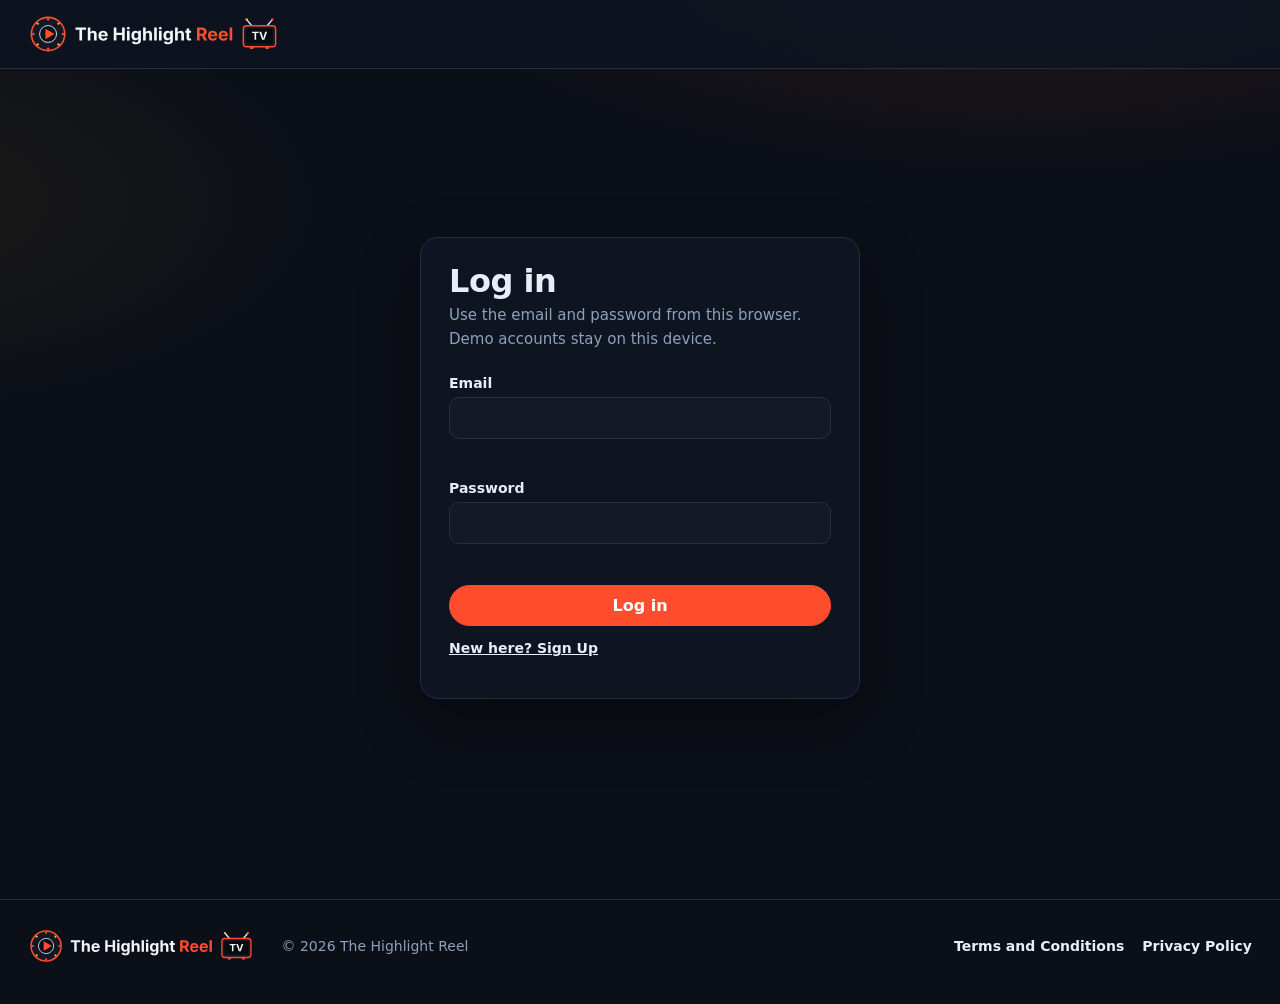
<file: app.html>
<!doctype html>
<html lang="en">
<head>
  <meta charset="utf-8">
  <meta name="viewport" content="width=device-width, initial-scale=1">
  <title>Highlights — The Highlight Reel</title>
  <link rel="icon" type="image/svg+xml" href="assets/favicon.svg">
  <link rel="stylesheet" href="css/styles.css">
  <script src="js/auth.js"></script>
  <script>
    var user = THRAuth.currentUser();
    if (!user) location.replace("login.html");
    else if (!THRAuth.hasFavorites(user)) location.replace("onboarding.html");
  </script>
</head>
<body>
  <a class="skip" href="#main">Skip to highlights</a>
  <header class="site-header app-header">
    <a class="brand" href="app.html"><img src="assets/logo.svg" alt="The Highlight Reel .TV" width="250" height="40"></a>
    <form class="search" id="searchForm" role="search">
      <label class="sr-only" for="q">Search highlights by team, player, event, or date</label>
      <input id="q" type="search" placeholder="Search teams, players, events, dates…" autocomplete="off" autocapitalize="off" spellcheck="false" aria-autocomplete="list" aria-controls="suggest" aria-expanded="false">
      <button class="clear" id="clearSearch" type="button" hidden>Clear</button>
      <div class="suggest" id="suggest" role="listbox" aria-label="Search suggestions" hidden></div>
    </form>
    <div class="team">
      <span class="team-kicker" id="teamKicker">My teams</span>
      <div class="team-control">
        <button type="button" id="teamToggle" aria-haspopup="listbox" aria-expanded="false" aria-controls="teamList">All highlights</button>
        <div class="team-list" id="teamList" role="listbox" aria-labelledby="teamKicker" hidden></div>
      </div>
    </div>
    <a class="avatar" id="avatarLink" href="settings.html">?</a>
  </header>
  <main class="app-main" id="main">
    <div class="sports" role="toolbar" aria-label="Sports">
      <button type="button" class="sport on" data-sport="all" aria-pressed="true">All</button>
      <button type="button" class="sport" data-sport="baseball" aria-pressed="false">Baseball</button>
      <button type="button" class="sport" data-sport="basketball" aria-pressed="false">Basketball</button>
      <button type="button" class="sport" data-sport="football" aria-pressed="false">Football</button>
      <button type="button" class="sport" data-sport="hockey" aria-pressed="false">Hockey</button>
      <button type="button" class="sport" data-sport="soccer" aria-pressed="false">Soccer</button>
      <button type="button" class="sport" data-sport="tennis" aria-pressed="false">Tennis</button>
      <button type="button" class="sport" data-sport="golf" aria-pressed="false">Golf</button>
      <button type="button" class="sport" data-sport="f1" aria-pressed="false">F1</button>
    </div>
    <div class="feed-head">
      <div>
        <h2 id="feedTitle">Highlights</h2>
        <p class="subline" id="feedMeta" aria-live="polite"></p>
      </div>
      <label class="tog"><input type="checkbox" id="hideLocked"> Hide videos blocked in my region</label>
    </div>
    <div class="feed" id="feed"></div>
    <div class="empty" id="empty" hidden>
      <strong>No highlights match</strong>
      <p></p>
      <button class="btn" id="resetEmpty" type="button">Reset search and filters</button>
    </div>
    <p class="region-note">Clips from La Liga, Serie A, Ligue 1, the Bundesliga, and the Premier League are checked in your region as the page loads. A blocked one opens to a short message instead of YouTube's error.</p>
  </main>
  <div class="modal" id="m" hidden>
    <div class="box" role="dialog" aria-modal="true" aria-labelledby="t">
      <div class="pwrap" id="modalWrap"></div>
      <div class="bar">
        <b id="t"></b>
        <small id="c" style="color:var(--mut)"></small>
        <button class="x" id="close" type="button">Close</button>
      </div>
    </div>
  </div>
  <script src="js/teams.js"></script>
  <script src="js/highlights.js"></script>
  <script src="js/search.js"></script>
  <script src="js/player.js"></script>
  <script src="js/app.js"></script>
  <script src="https://www.youtube.com/iframe_api"></script>
</body>
</html>
</file>
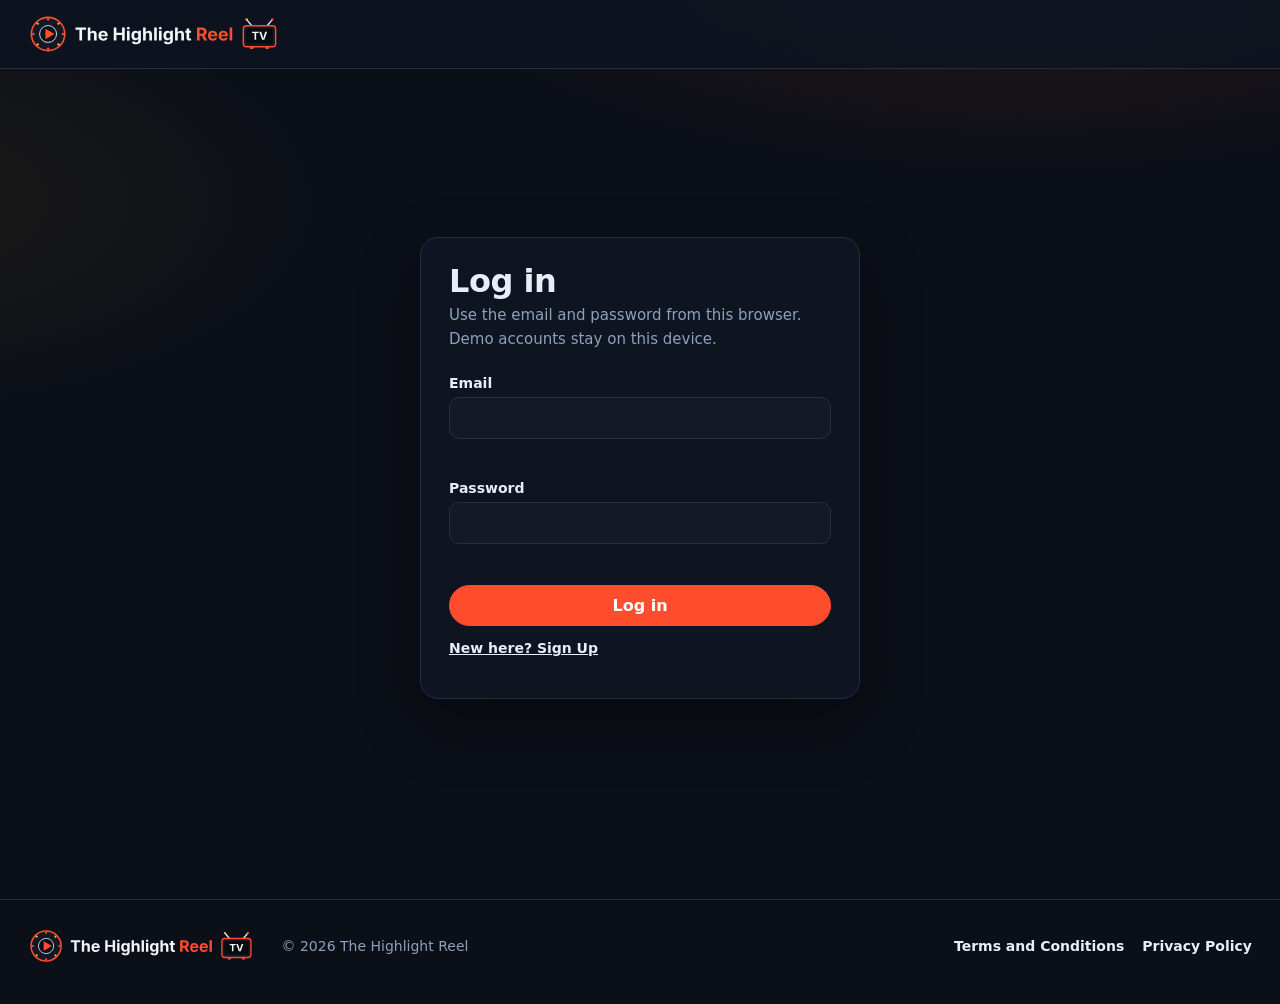
<file: login.html>
<!doctype html>
<html lang="en">
<head>
  <meta charset="utf-8">
  <meta name="viewport" content="width=device-width, initial-scale=1">
  <title>Log in — The Highlight Reel</title>
  <link rel="icon" type="image/svg+xml" href="assets/favicon.svg">
  <link rel="stylesheet" href="css/styles.css">
  <script src="js/auth.js"></script>
  <script>if (THRAuth.currentUser()) location.replace("app.html");</script>
</head>
<body>
  <a class="skip" href="#login">Skip to log in</a>
  <header class="site-header">
    <a class="brand" href="index.html"><img src="assets/logo.svg" alt="The Highlight Reel .TV" width="250" height="40"></a>
  </header>
  <main class="auth-wrap">
    <div class="auth-card">
      <h1 id="login">Log in</h1>
      <p class="lede">Use the email and password from this browser. Demo accounts stay on this device.</p>
      <form id="form" novalidate>
        <label>Email
          <input id="email" name="email" type="email" autocomplete="username" required aria-describedby="email-error">
        </label>
        <p class="error" id="email-error" role="alert"></p>
        <label>Password
          <input id="password" name="password" type="password" autocomplete="current-password" required aria-describedby="password-error">
        </label>
        <p class="error" id="password-error" role="alert"></p>
        <button class="btn btn-primary" type="submit">Log in</button>
      </form>
      <p class="switch-auth"><a href="signup.html">New here? Sign Up</a></p>
    </div>
  </main>
  <footer class="site-footer">
    <a class="brand" href="index.html"><img src="assets/logo.svg" alt="The Highlight Reel .TV" width="250" height="40"></a>
    <p>© 2026 The Highlight Reel</p>
    <nav aria-label="Legal">
      <a href="terms.html">Terms and Conditions</a>
      <a href="privacy.html">Privacy Policy</a>
    </nav>
  </footer>
  <script>
    var form = document.getElementById("form");
    form.addEventListener("submit", function (event) {
      event.preventDefault();
      ["email", "password"].forEach(function (id) {
        document.getElementById(id + "-error").textContent = "";
        document.getElementById(id).removeAttribute("aria-invalid");
      });
      var button = form.querySelector("button");
      button.disabled = true;
      THRAuth.logIn({
        email: document.getElementById("email").value,
        password: document.getElementById("password").value
      }).then(function (result) {
        button.disabled = false;
        if (!result.ok) {
          var slot = document.getElementById((result.field || "email") + "-error");
          if (slot) slot.textContent = result.error;
          var input = document.getElementById(result.field);
          if (input) {
            input.setAttribute("aria-invalid", "true");
            input.focus();
          }
          return;
        }
        location.href = THRAuth.hasFavorites(result.user) ? "app.html" : "onboarding.html";
      });
    });
  </script>
</body>
</html>
</file>
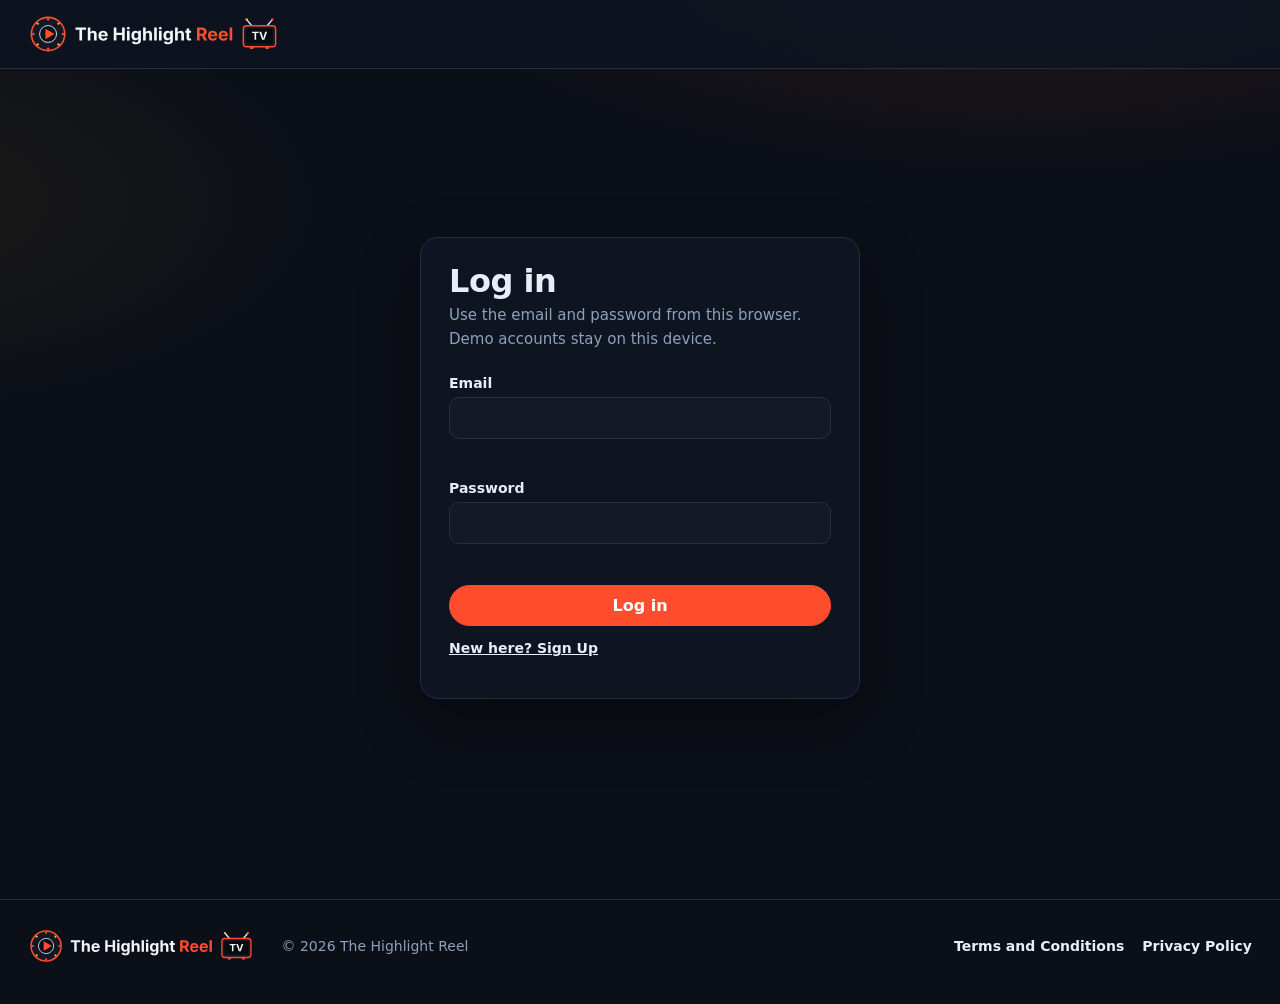
<file: onboarding.html>
<!doctype html>
<html lang="en">
<head>
  <meta charset="utf-8">
  <meta name="viewport" content="width=device-width, initial-scale=1">
  <title>Pick your teams — The Highlight Reel</title>
  <link rel="icon" type="image/svg+xml" href="assets/favicon.svg">
  <link rel="stylesheet" href="css/styles.css">
  <script src="js/auth.js"></script>
  <script>
    var user = THRAuth.currentUser();
    var edit = new URLSearchParams(location.search).get("edit") === "1";
    if (!user) location.replace("login.html");
    else if (!edit && THRAuth.hasFavorites(user)) location.replace("app.html");
  </script>
  <script src="js/teams.js"></script>
  <script src="js/picker.js"></script>
</head>
<body>
  <a class="skip" href="#picker">Skip to leagues</a>
  <header class="site-header">
    <a class="brand" href="app.html"><img src="assets/logo.svg" alt="The Highlight Reel .TV" width="250" height="40"></a>
    <nav class="nav-cta" aria-label="Account">
      <a class="btn btn-ghost" id="cancel" href="settings.html" hidden>Back to settings</a>
    </nav>
  </header>
  <main class="page" id="picker">
    <h1 id="heading">Pick your favorites</h1>
    <p class="lede">Follow a whole league, specific teams inside it, or both. You need at least one. You can edit this later in Settings.</p>
    <div id="pickerMount"></div>
    <div class="picker-bar">
      <p class="help" id="pickCount" role="status">Nothing selected yet.</p>
      <button class="btn btn-primary" id="save" type="button" disabled>Continue</button>
    </div>
    <p class="error" id="pickError" role="alert"></p>
  </main>
  <script>
    var edit = new URLSearchParams(location.search).get("edit") === "1";
    var user = THRAuth.currentUser();
    if (user && (edit || !THRAuth.hasFavorites(user))) {
      if (edit) {
        document.getElementById("heading").textContent = "Edit favorites";
        document.getElementById("save").textContent = "Save favorites";
        document.getElementById("cancel").hidden = false;
      }
      var picker = THRPicker.mount(document.getElementById("pickerMount"), user.favorites, updateCount);
      updateCount(picker.read());
      document.getElementById("save").addEventListener("click", function () {
        var fav = picker.read();
        if (!total(fav)) {
          document.getElementById("pickError").textContent = "Pick at least one league or team.";
          return;
        }
        var result = THRAuth.setFavorites(fav);
        if (!result.ok) {
          document.getElementById("pickError").textContent = result.error;
          return;
        }
        location.href = edit ? "settings.html" : "app.html";
      });
    }
    function total(fav) { return fav.leagues.length + fav.teams.length; }
    function updateCount(fav) {
      var n = total(fav);
      document.getElementById("pickCount").textContent = n === 0 ? "Nothing selected yet." : n + (n === 1 ? " pick selected." : " picks selected.");
      document.getElementById("save").disabled = n === 0;
      document.getElementById("pickError").textContent = "";
    }
  </script>
</body>
</html>
</file>
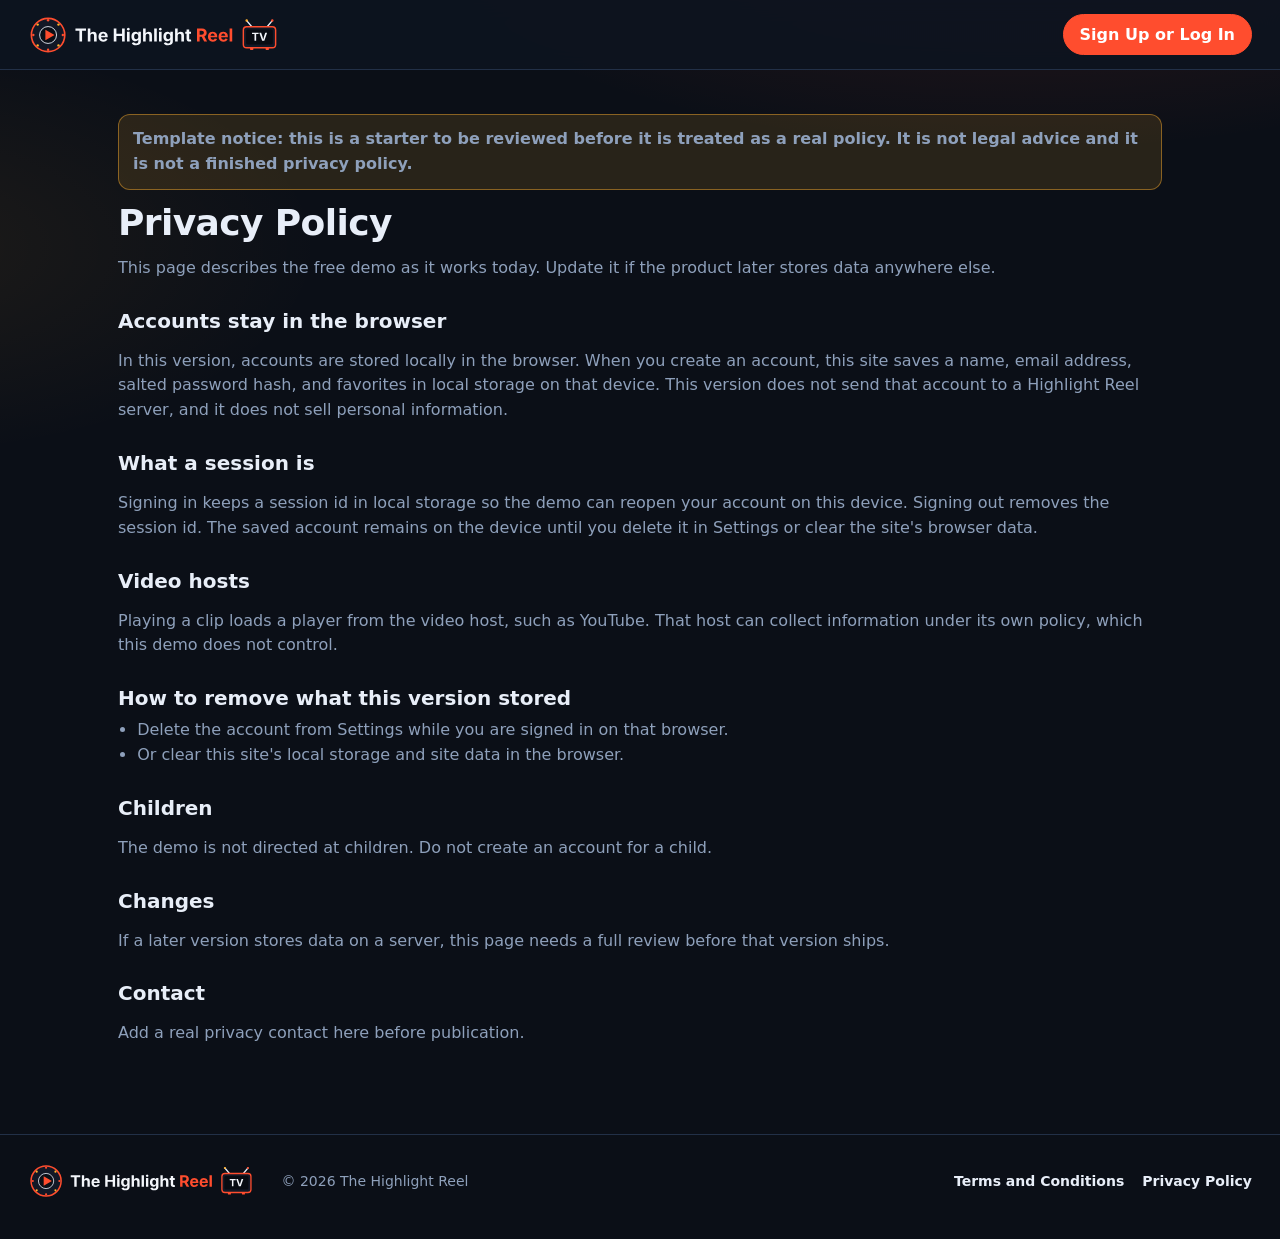
<file: privacy.html>
<!doctype html>
<html lang="en">
<head>
  <meta charset="utf-8">
  <meta name="viewport" content="width=device-width, initial-scale=1">
  <title>Privacy Policy — The Highlight Reel</title>
  <link rel="icon" type="image/svg+xml" href="assets/favicon.svg">
  <link rel="stylesheet" href="css/styles.css">
</head>
<body>
  <a class="skip" href="#main">Skip to content</a>
  <header class="site-header">
    <a class="brand" href="index.html"><img src="assets/logo.svg" alt="The Highlight Reel .TV" width="250" height="40"></a>
    <nav class="nav-cta" aria-label="Account">
      <a class="btn btn-primary" href="signup.html">Sign Up or Log In</a>
    </nav>
  </header>
  <main class="page legal" id="main">
    <p class="template-note">Template notice: this is a starter to be reviewed before it is treated as a real policy. It is not legal advice and it is not a finished privacy policy.</p>
    <h1>Privacy Policy</h1>
    <p>This page describes the free demo as it works today. Update it if the product later stores data anywhere else.</p>
    <h2>Accounts stay in the browser</h2>
    <p>In this version, accounts are stored locally in the browser. When you create an account, this site saves a name, email address, salted password hash, and favorites in local storage on that device. This version does not send that account to a Highlight Reel server, and it does not sell personal information.</p>
    <h2>What a session is</h2>
    <p>Signing in keeps a session id in local storage so the demo can reopen your account on this device. Signing out removes the session id. The saved account remains on the device until you delete it in Settings or clear the site's browser data.</p>
    <h2>Video hosts</h2>
    <p>Playing a clip loads a player from the video host, such as YouTube. That host can collect information under its own policy, which this demo does not control.</p>
    <h2>How to remove what this version stored</h2>
    <ul>
      <li>Delete the account from Settings while you are signed in on that browser.</li>
      <li>Or clear this site's local storage and site data in the browser.</li>
    </ul>
    <h2>Children</h2>
    <p>The demo is not directed at children. Do not create an account for a child.</p>
    <h2>Changes</h2>
    <p>If a later version stores data on a server, this page needs a full review before that version ships.</p>
    <h2>Contact</h2>
    <p>Add a real privacy contact here before publication.</p>
  </main>
  <footer class="site-footer">
    <a class="brand" href="index.html"><img src="assets/logo.svg" alt="The Highlight Reel .TV" width="250" height="40"></a>
    <p>© 2026 The Highlight Reel</p>
    <nav aria-label="Legal">
      <a href="terms.html">Terms and Conditions</a>
      <a href="privacy.html">Privacy Policy</a>
    </nav>
  </footer>
</body>
</html>
</file>
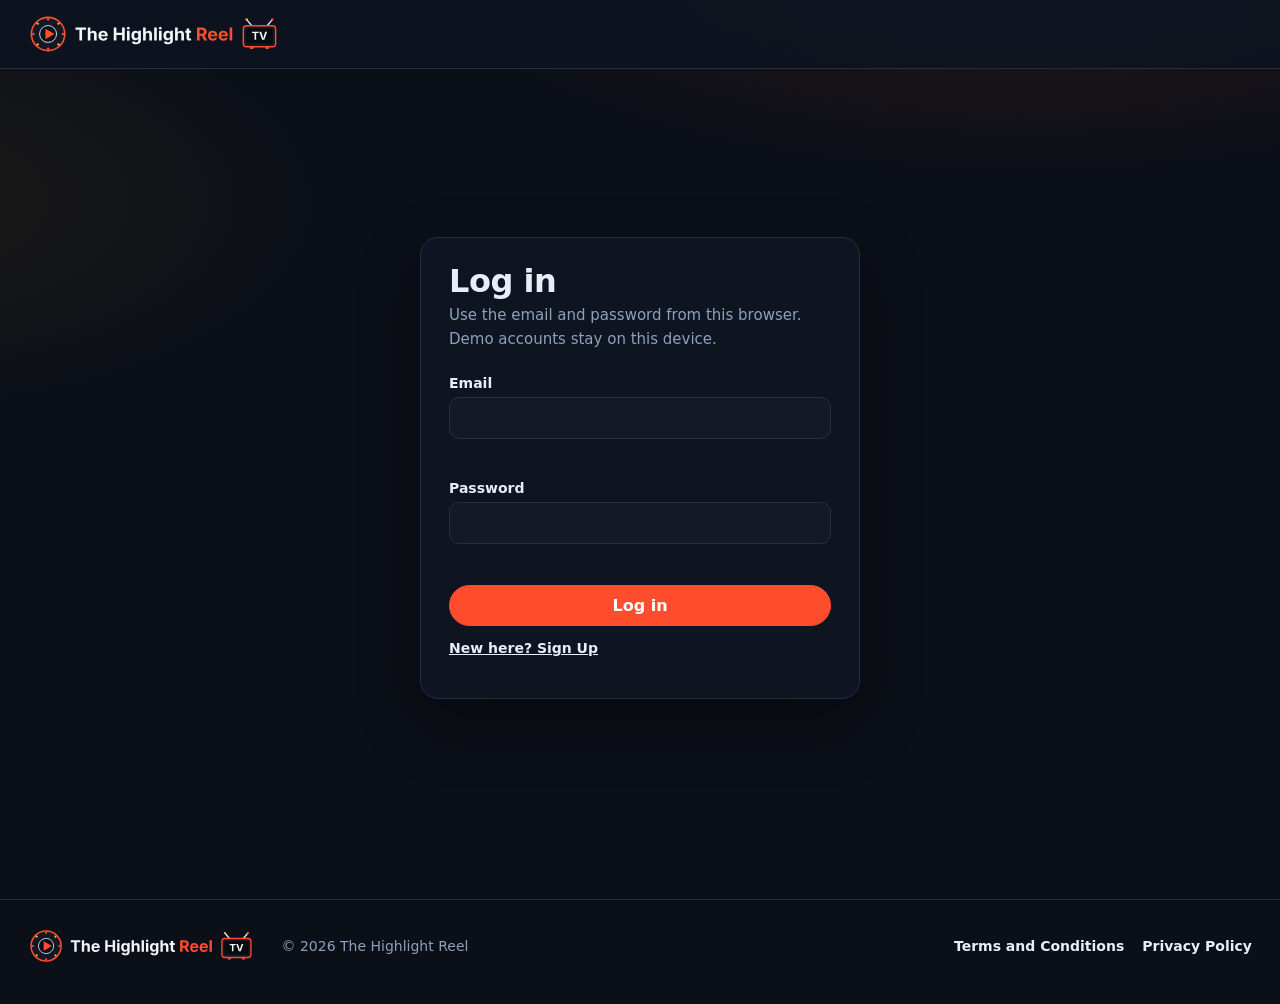
<file: settings.html>
<!doctype html>
<html lang="en">
<head>
  <meta charset="utf-8">
  <meta name="viewport" content="width=device-width, initial-scale=1">
  <title>Settings — The Highlight Reel</title>
  <link rel="icon" type="image/svg+xml" href="assets/favicon.svg">
  <link rel="stylesheet" href="css/styles.css">
  <script src="js/auth.js"></script>
  <script>if (!THRAuth.currentUser()) location.replace("login.html");</script>
  <script src="js/teams.js"></script>
</head>
<body>
  <a class="skip" href="#main">Skip to settings</a>
  <header class="site-header">
    <a class="brand" href="app.html"><img src="assets/logo.svg" alt="The Highlight Reel .TV" width="250" height="40"></a>
    <nav class="nav-cta" aria-label="Account">
      <a class="btn btn-ghost" href="app.html">Back to highlights</a>
      <a class="avatar" id="avatarLink" href="settings.html">?</a>
    </nav>
  </header>
  <main class="page" id="main">
    <h1>Settings</h1>
    <p class="lede">This account lives in this browser. Signing out returns you to the homepage.</p>
    <div class="settings">
      <form id="profile" novalidate>
        <h2>Profile</h2>
        <label>Name
          <input id="name" autocomplete="name" maxlength="40" required aria-describedby="name-error">
        </label>
        <p class="error" id="name-error" role="alert"></p>
        <label>Email
          <input id="email" type="email" autocomplete="email" required aria-describedby="email-error">
        </label>
        <p class="error" id="email-error" role="alert"></p>
        <label>New password
          <input id="password" type="password" autocomplete="new-password" aria-describedby="password-help password-error">
        </label>
        <p class="help" id="password-help">Leave blank to keep your current password. A new one needs 8 characters.</p>
        <p class="error" id="password-error" role="alert"></p>
        <button class="btn btn-primary" type="submit">Save changes</button>
        <p class="ok" id="saved" role="status"></p>
      </form>
      <div>
        <section>
          <h2>Favorites</h2>
          <ul class="fav-list" id="favList"></ul>
          <a class="btn" href="onboarding.html?edit=1">Edit favorites</a>
        </section>
        <section style="margin-top:18px">
          <h2>Region</h2>
          <label class="check"><input type="checkbox" id="hideLocked"> Hide videos blocked in my region</label>
          <p class="help">Hides La Liga, Serie A, Ligue 1, Bundesliga, and Premier League clips that do not play where you are.</p>
        </section>
        <section style="margin-top:18px">
          <h2>Session</h2>
          <button class="btn" id="signOut" type="button">Sign out</button>
        </section>
        <section style="margin-top:18px">
          <h2>Delete account</h2>
          <p class="help">Removes this demo account from this browser.</p>
          <button class="btn btn-danger" id="deleteBtn" type="button">Delete account</button>
        </section>
      </div>
    </div>
  </main>
  <dialog id="deleteDlg" aria-labelledby="deleteTitle">
    <h2 id="deleteTitle">Delete this account?</h2>
    <p>Your name, favorites, and password hash will be removed from this browser. This cannot be undone.</p>
    <div class="cta-row">
      <button class="btn" id="cancelDelete" type="button">Cancel</button>
      <button class="btn btn-danger" id="confirmDelete" type="button">Delete account</button>
    </div>
  </dialog>
  <script>
    var user = THRAuth.currentUser();
    if (!user) user = { name: "", email: "", favorites: { leagues: [], teams: [] }, hideBlocked: false };
    document.getElementById("avatarLink").textContent = (user.name || "?").trim().charAt(0).toUpperCase() || "?";
    document.getElementById("avatarLink").setAttribute("aria-label", "Settings for " + user.name);
    document.getElementById("name").value = user.name;
    document.getElementById("email").value = user.email;
    document.getElementById("hideLocked").checked = !!user.hideBlocked;

    function paintFavorites() {
      var fav = THRAuth.getFavorites();
      var list = document.getElementById("favList");
      list.innerHTML = "";
      if (!fav.leagues.length && !fav.teams.length) {
        var empty = document.createElement("li");
        empty.textContent = "No favorites yet";
        list.appendChild(empty);
        return;
      }
      fav.leagues.forEach(function (id) {
        var league = THRTeams.league(id);
        var li = document.createElement("li");
        li.textContent = (league ? league.name : id) + " · league";
        list.appendChild(li);
      });
      fav.teams.forEach(function (team) {
        var li = document.createElement("li");
        li.textContent = team.name;
        list.appendChild(li);
      });
    }
    paintFavorites();

    function clearErrors() {
      ["name", "email", "password"].forEach(function (id) {
        document.getElementById(id + "-error").textContent = "";
        document.getElementById(id).removeAttribute("aria-invalid");
      });
    }
    document.getElementById("profile").addEventListener("submit", function (event) {
      event.preventDefault();
      clearErrors();
      document.getElementById("saved").textContent = "";
      THRAuth.updateUser({
        name: document.getElementById("name").value,
        email: document.getElementById("email").value,
        password: document.getElementById("password").value
      }).then(function (result) {
        if (!result.ok) {
          var slot = document.getElementById((result.field || "email") + "-error");
          if (slot) slot.textContent = result.error;
          var input = document.getElementById(result.field);
          if (input) { input.setAttribute("aria-invalid", "true"); input.focus(); }
          return;
        }
        document.getElementById("password").value = "";
        document.getElementById("avatarLink").textContent = result.user.name.trim().charAt(0).toUpperCase();
        document.getElementById("saved").textContent = "Saved.";
      });
    });
    document.getElementById("hideLocked").addEventListener("change", function (event) {
      THRAuth.updateUser({ hideBlocked: event.target.checked });
    });
    document.getElementById("signOut").addEventListener("click", function () {
      THRAuth.logOut();
      location.href = "index.html";
    });
    var dialog = document.getElementById("deleteDlg");
    document.getElementById("deleteBtn").addEventListener("click", function () { dialog.showModal(); });
    document.getElementById("cancelDelete").addEventListener("click", function () { dialog.close(); });
    document.getElementById("confirmDelete").addEventListener("click", function () {
      THRAuth.deleteUser();
      location.href = "index.html";
    });
  </script>
</body>
</html>
</file>
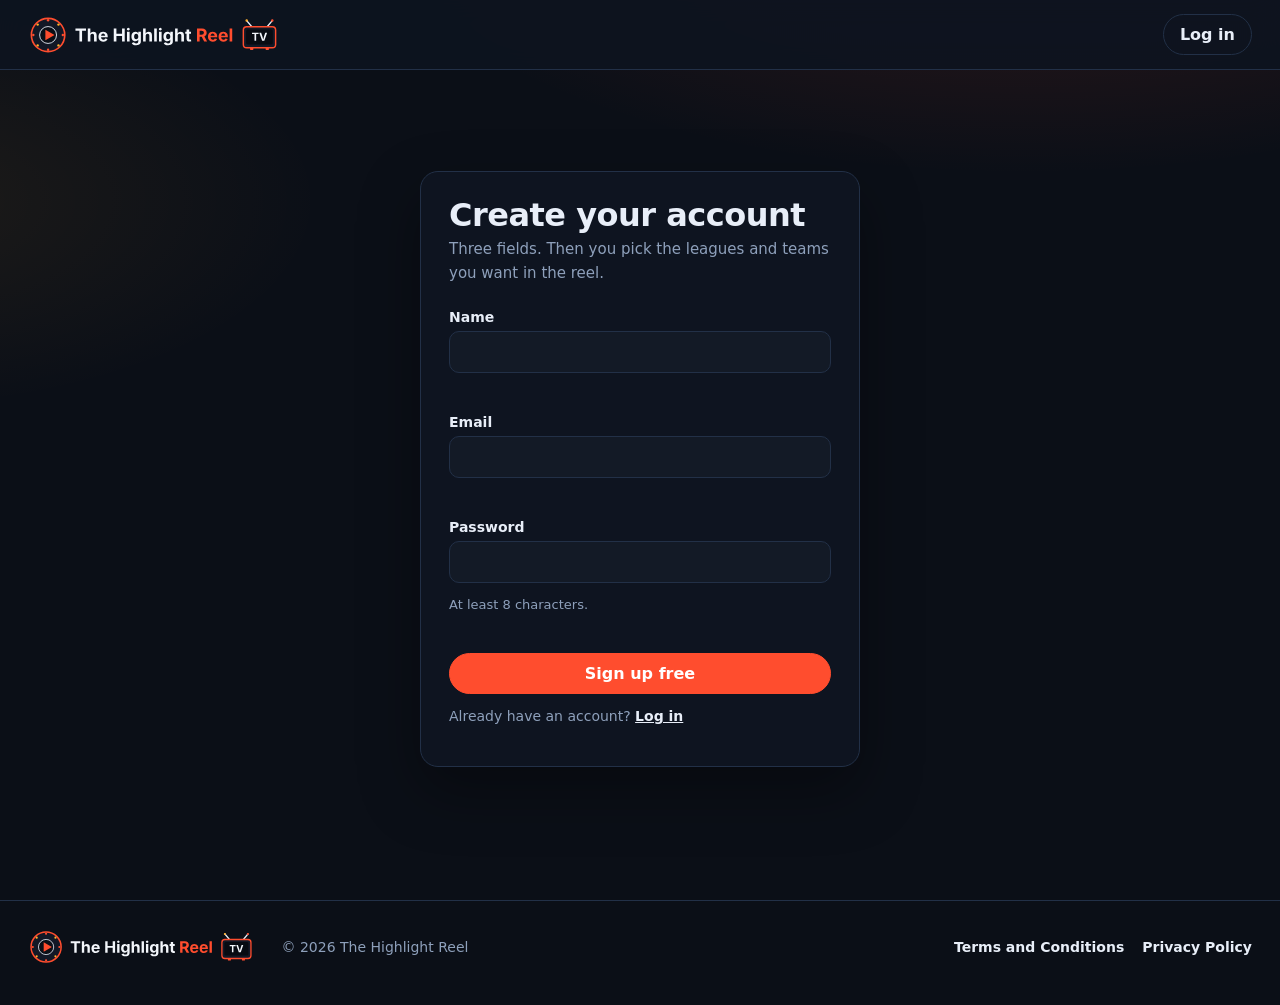
<file: signup.html>
<!doctype html>
<html lang="en">
<head>
  <meta charset="utf-8">
  <meta name="viewport" content="width=device-width, initial-scale=1">
  <title>Sign up — The Highlight Reel</title>
  <link rel="icon" type="image/svg+xml" href="assets/favicon.svg">
  <link rel="stylesheet" href="css/styles.css">
  <script src="js/auth.js"></script>
  <script>if (THRAuth.currentUser()) location.replace("app.html");</script>
</head>
<body>
  <a class="skip" href="#signup">Skip to sign up</a>
  <header class="site-header">
    <a class="brand" href="index.html"><img src="assets/logo.svg" alt="The Highlight Reel .TV" width="250" height="40"></a>
    <nav class="nav-cta" aria-label="Account"><a class="btn btn-ghost" href="login.html">Log in</a></nav>
  </header>
  <main class="auth-wrap">
    <div class="auth-card">
      <h1 id="signup">Create your account</h1>
      <p class="lede">Three fields. Then you pick the leagues and teams you want in the reel.</p>
      <form id="form" novalidate>
        <label>Name
          <input id="name" name="name" autocomplete="name" required maxlength="40" aria-describedby="name-error">
        </label>
        <p class="error" id="name-error" role="alert"></p>
        <label>Email
          <input id="email" name="email" type="email" autocomplete="email" required aria-describedby="email-error">
        </label>
        <p class="error" id="email-error" role="alert"></p>
        <label>Password
          <input id="password" name="password" type="password" autocomplete="new-password" required minlength="8" aria-describedby="password-help password-error">
        </label>
        <p class="help" id="password-help">At least 8 characters.</p>
        <p class="error" id="password-error" role="alert"></p>
        <button class="btn btn-primary" type="submit">Sign up free</button>
      </form>
      <p class="switch-auth">Already have an account? <a href="login.html">Log in</a></p>
    </div>
  </main>
  <footer class="site-footer">
    <a class="brand" href="index.html"><img src="assets/logo.svg" alt="The Highlight Reel .TV" width="250" height="40"></a>
    <p>© 2026 The Highlight Reel</p>
    <nav aria-label="Legal">
      <a href="terms.html">Terms and Conditions</a>
      <a href="privacy.html">Privacy Policy</a>
    </nav>
  </footer>
  <script>
    var form = document.getElementById("form");
    var fields = ["name", "email", "password"];
    function clearErrors() {
      fields.forEach(function (id) {
        document.getElementById(id + "-error").textContent = "";
        document.getElementById(id).removeAttribute("aria-invalid");
      });
    }
    form.addEventListener("submit", function (event) {
      event.preventDefault();
      clearErrors();
      var button = form.querySelector("button");
      button.disabled = true;
      THRAuth.signUp({
        name: document.getElementById("name").value,
        email: document.getElementById("email").value,
        password: document.getElementById("password").value
      }).then(function (result) {
        button.disabled = false;
        if (!result.ok) {
          var slot = document.getElementById((result.field || "email") + "-error");
          if (slot) slot.textContent = result.error;
          var input = document.getElementById(result.field);
          if (input) {
            input.setAttribute("aria-invalid", "true");
            input.focus();
          }
          return;
        }
        location.href = "onboarding.html";
      }).catch(function () {
        button.disabled = false;
        document.getElementById("email-error").textContent = "Something went wrong saving this account in the browser.";
      });
    });
  </script>
</body>
</html>
</file>
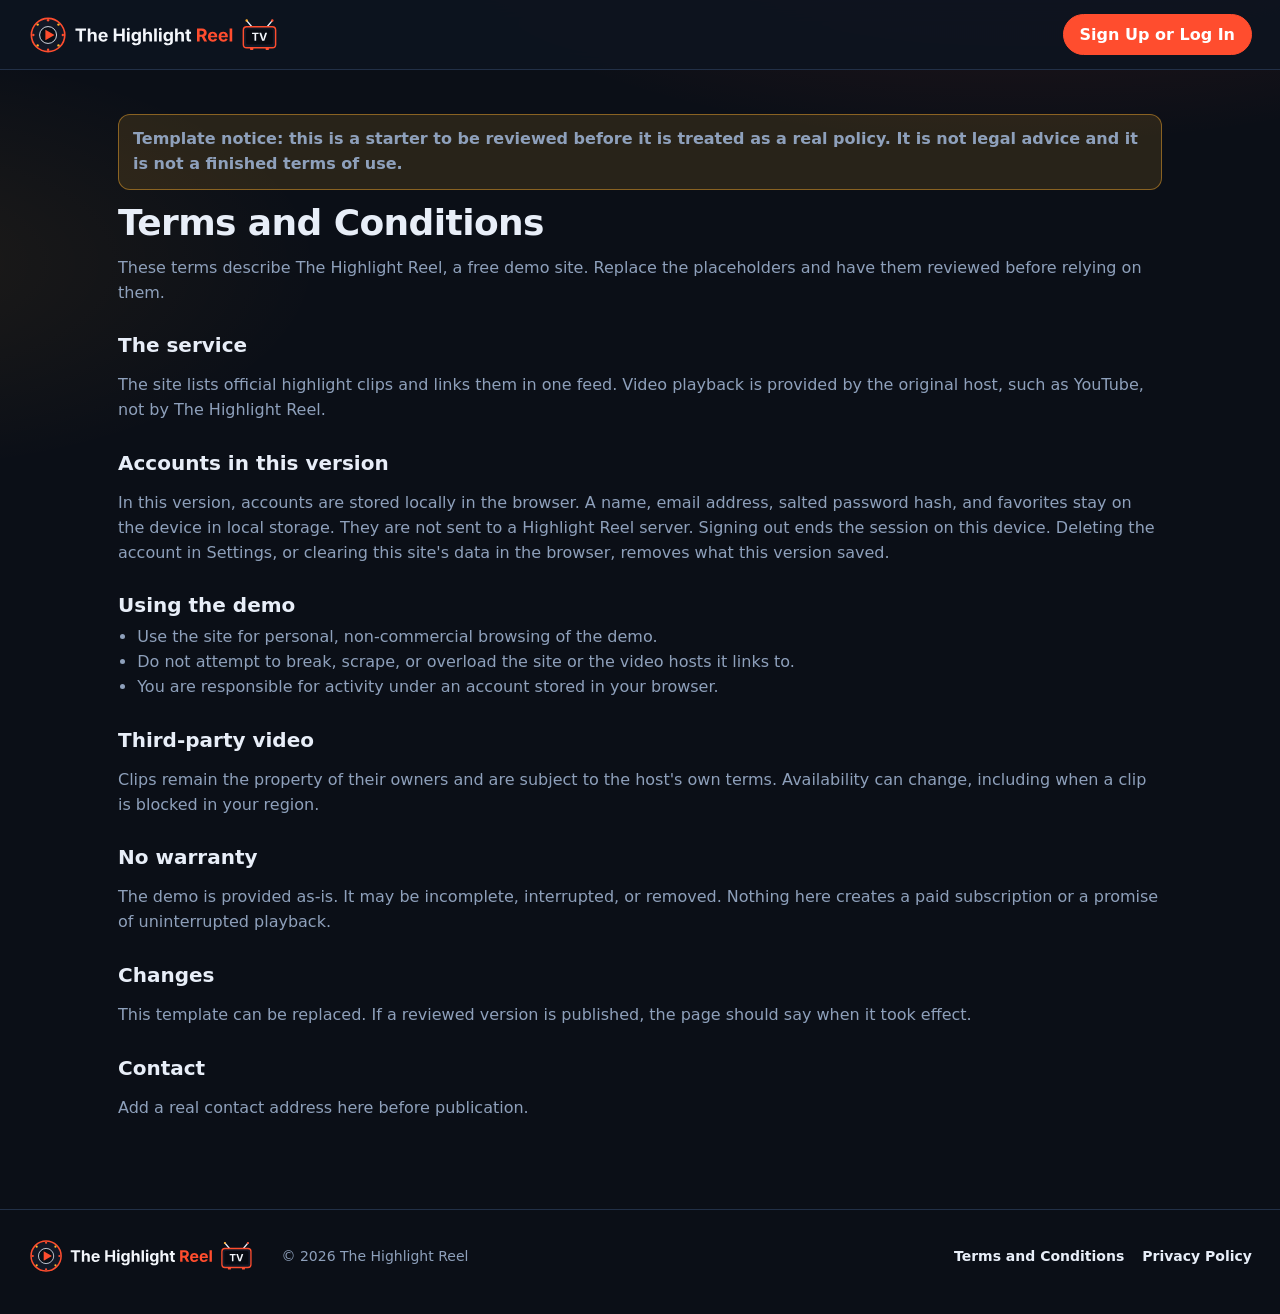
<file: terms.html>
<!doctype html>
<html lang="en">
<head>
  <meta charset="utf-8">
  <meta name="viewport" content="width=device-width, initial-scale=1">
  <title>Terms and Conditions — The Highlight Reel</title>
  <link rel="icon" type="image/svg+xml" href="assets/favicon.svg">
  <link rel="stylesheet" href="css/styles.css">
</head>
<body>
  <a class="skip" href="#main">Skip to content</a>
  <header class="site-header">
    <a class="brand" href="index.html"><img src="assets/logo.svg" alt="The Highlight Reel .TV" width="250" height="40"></a>
    <nav class="nav-cta" aria-label="Account">
      <a class="btn btn-primary" href="signup.html">Sign Up or Log In</a>
    </nav>
  </header>
  <main class="page legal" id="main">
    <p class="template-note">Template notice: this is a starter to be reviewed before it is treated as a real policy. It is not legal advice and it is not a finished terms of use.</p>
    <h1>Terms and Conditions</h1>
    <p>These terms describe The Highlight Reel, a free demo site. Replace the placeholders and have them reviewed before relying on them.</p>
    <h2>The service</h2>
    <p>The site lists official highlight clips and links them in one feed. Video playback is provided by the original host, such as YouTube, not by The Highlight Reel.</p>
    <h2>Accounts in this version</h2>
    <p>In this version, accounts are stored locally in the browser. A name, email address, salted password hash, and favorites stay on the device in local storage. They are not sent to a Highlight Reel server. Signing out ends the session on this device. Deleting the account in Settings, or clearing this site's data in the browser, removes what this version saved.</p>
    <h2>Using the demo</h2>
    <ul>
      <li>Use the site for personal, non-commercial browsing of the demo.</li>
      <li>Do not attempt to break, scrape, or overload the site or the video hosts it links to.</li>
      <li>You are responsible for activity under an account stored in your browser.</li>
    </ul>
    <h2>Third-party video</h2>
    <p>Clips remain the property of their owners and are subject to the host's own terms. Availability can change, including when a clip is blocked in your region.</p>
    <h2>No warranty</h2>
    <p>The demo is provided as-is. It may be incomplete, interrupted, or removed. Nothing here creates a paid subscription or a promise of uninterrupted playback.</p>
    <h2>Changes</h2>
    <p>This template can be replaced. If a reviewed version is published, the page should say when it took effect.</p>
    <h2>Contact</h2>
    <p>Add a real contact address here before publication.</p>
  </main>
  <footer class="site-footer">
    <a class="brand" href="index.html"><img src="assets/logo.svg" alt="The Highlight Reel .TV" width="250" height="40"></a>
    <p>© 2026 The Highlight Reel</p>
    <nav aria-label="Legal">
      <a href="terms.html">Terms and Conditions</a>
      <a href="privacy.html">Privacy Policy</a>
    </nav>
  </footer>
</body>
</html>
</file>
<file: css/styles.css>
:root {
  --bg: #0b0f17;
  --bg-2: #0e1420;
  --panel: #131a26;
  --panel-2: #1a2436;
  --line: #223047;
  --txt: #e8eef8;
  --mut: #8ea0bb;
  --acc: #ff4d2e;
  --acc-2: #ffb02e;
  --note: #ffd84d;
  --ok: #2eaa5a;
  --danger: #ff6b6b;
  --shadow: 0 24px 60px rgba(0, 0, 0, .35);
  color-scheme: dark;
}
* { box-sizing: border-box; }
html { scroll-behavior: smooth; }
body {
  margin: 0;
  font-family: Inter, system-ui, Segoe UI, Arial, sans-serif;
  background:
    radial-gradient(1200px 500px at 80% -10%, rgba(255, 77, 46, .16), transparent 55%),
    radial-gradient(900px 420px at -10% 20%, rgba(255, 176, 46, .08), transparent 50%),
    var(--bg);
  color: var(--txt);
  min-height: 100vh;
}
img { max-width: 100%; height: auto; }
a { color: inherit; }
button, input, select { font: inherit; }
:focus-visible { outline: 2px solid var(--acc-2); outline-offset: 2px; }
[hidden] { display: none !important; }
.sr-only {
  position: absolute; width: 1px; height: 1px; padding: 0; margin: -1px;
  overflow: hidden; clip: rect(0, 0, 0, 0); white-space: nowrap; border: 0;
}
.skip {
  position: absolute; left: 12px; top: -40px; background: #fff; color: #111;
  padding: 8px 12px; border-radius: 8px; z-index: 80;
}
.skip:focus { top: 12px; }

.site-header {
  display: flex; align-items: center; gap: 16px;
  padding: 14px 28px; position: sticky; top: 0; z-index: 20;
  background: rgba(14, 20, 32, .92); backdrop-filter: blur(12px);
  border-bottom: 1px solid var(--line);
}
.brand { display: flex; align-items: center; flex: 0 0 auto; }
.brand img { display: block; height: 40px; width: auto; aspect-ratio: 451 / 72; }
.nav-cta { margin-left: auto; display: flex; gap: 10px; align-items: center; }
.btn, .sport, .chip, .league-tab, .team-pick, .follow-league, .x, .card-open, .suggest-item {
  cursor: pointer;
}
.btn {
  display: inline-flex; align-items: center; justify-content: center; gap: 8px;
  border-radius: 999px; padding: 10px 16px; border: 1px solid var(--line);
  background: var(--panel); color: var(--txt); text-decoration: none; font-weight: 700;
}
.btn-primary { background: var(--acc); border-color: var(--acc); color: #fff; }
.btn-primary:hover { filter: brightness(1.08); }
.btn-ghost { background: transparent; }
.btn-danger { background: transparent; border-color: var(--danger); color: var(--danger); }
.btn[disabled], .btn:disabled { opacity: .45; cursor: not-allowed; }

.hero {
  max-width: 1120px; margin: 0 auto; padding: 72px 28px 36px;
}
.kicker {
  color: var(--acc-2); font-weight: 800; letter-spacing: .14em; text-transform: uppercase;
  font-size: 21px; margin: 0 0 12px;
}
h1 { font-size: clamp(40px, 5vw, 64px); line-height: .95; letter-spacing: -1.5px; margin: 0 0 16px; }
.lede { font-size: 18px; line-height: 1.55; color: var(--mut); margin: 0 0 24px; max-width: 40rem; }
.cta-row { display: flex; flex-wrap: wrap; gap: 12px; }
.preview {
  background: var(--bg-2); border: 1px solid var(--line); border-radius: 18px;
  padding: 14px; box-shadow: var(--shadow);
}
.preview-bar { display: flex; gap: 6px; margin-bottom: 12px; }
.preview-bar i { width: 8px; height: 8px; border-radius: 50%; background: #314158; display: block; }
.preview-bar i:first-child { background: var(--acc); }
.preview-grid { display: grid; grid-template-columns: 1.4fr .8fr; gap: 10px; }
.preview-card { background: var(--panel); border-radius: 12px; overflow: hidden; border: 1px solid var(--line); }
.preview-shot { aspect-ratio: 16/9; background: #000 center/cover; position: relative; }
.preview-shot:after {
  content: "▶"; position: absolute; inset: 0; margin: auto; width: 36px; height: 36px; border-radius: 50%;
  background: rgba(0,0,0,.65); display: grid; place-items: center; color: #fff; font-size: 14px; border: 2px solid #fff;
}
.preview-card p { margin: 0; padding: 8px 10px 10px; font-size: 12px; font-weight: 700; }
.film-rule {
  height: 18px; margin: 8px 28px 0;
  background:
    radial-gradient(circle at 12px 50%, transparent 4px, var(--bg) 4.5px) 0 0 / 28px 18px repeat-x,
    linear-gradient(var(--acc), var(--acc));
  border-radius: 4px;
}

.section { max-width: 1120px; margin: 0 auto; padding: 56px 28px; }
.section h2 { font-size: clamp(28px, 3vw, 40px); letter-spacing: -.6px; margin: 0 0 12px; }
.section .intro { color: var(--mut); font-size: 17px; line-height: 1.5; max-width: 40rem; margin: 0 0 28px; }
.cards, .feature-grid, .steps { display: grid; gap: 16px; }
.cards { grid-template-columns: repeat(3, 1fr); }
.feature-grid { grid-template-columns: repeat(2, 1fr); }
.steps { grid-template-columns: repeat(3, 1fr); }
.panel {
  background: rgba(19, 26, 38, .9); border: 1px solid var(--line); border-radius: 16px; padding: 20px;
}
.panel h3 { margin: 8px 0; font-size: 18px; }
.panel p { margin: 0; color: var(--mut); line-height: 1.5; }
.step-no { color: var(--acc); font-weight: 800; letter-spacing: .08em; font-size: 13px; }
.icon {
  width: 42px; height: 42px; border-radius: 12px; display: grid; place-items: center;
  background: rgba(255, 77, 46, .12); border: 1px solid rgba(255, 77, 46, .35);
}
.cta-band {
  margin: 10px 28px 48px; border-radius: 20px; padding: 36px;
  background: linear-gradient(135deg, #1a1212, #24140f 40%, #121820);
  border: 1px solid var(--line); display: flex; justify-content: space-between; gap: 20px; align-items: center;
}
.cta-band h2 { margin: 0 0 8px; }
.cta-band p { margin: 0; color: var(--mut); }
.site-footer {
  padding: 28px 28px 40px; color: var(--mut); display: flex; flex-wrap: wrap; align-items: center; gap: 14px 28px;
  border-top: 1px solid var(--line); font-size: 14px;
}
.site-footer .brand img { height: 36px; }
.site-footer p { margin: 0; }
.site-footer nav { margin-left: auto; display: flex; flex-wrap: wrap; gap: 8px 18px; }
.site-footer a { color: var(--txt); text-decoration: none; }
.site-footer nav a { font-weight: 700; }
.site-footer nav a:hover { color: var(--acc-2); }

.marquee { margin-top: 28px; }
.marquee-track { display: grid; grid-template-columns: repeat(4, 1fr); gap: 12px; }
.marquee-card {
  display: flex; flex-direction: column; min-width: 0; text-decoration: none; color: inherit;
  background: var(--panel); border: 1px solid var(--line); border-radius: 14px; overflow: hidden;
}
.marquee-track > .marquee-card:first-child { border-color: var(--acc); }
.marquee-card img { width: 100%; aspect-ratio: 16 / 9; object-fit: cover; display: block; background: #000; }
.marquee-meta { display: grid; gap: 4px; padding: 10px 12px 12px; }
.marquee-tag {
  color: var(--acc-2); font-size: 11px; font-weight: 800; letter-spacing: .08em; text-transform: uppercase;
}
.marquee-title {
  font-size: 14px; font-weight: 750; line-height: 1.35;
  display: -webkit-box; -webkit-line-clamp: 2; -webkit-box-orient: vertical; overflow: hidden;
}

.mosaic { padding: 8px 12px 48px; }
.mosaic-head { max-width: 1120px; margin: 0 auto 14px; }
.mosaic h2 {
  margin: 0; font-size: clamp(36px, 5vw, 60px); letter-spacing: -1.4px; line-height: .95;
}
.mosaic-grid {
  display: grid; gap: 8px;
  grid-template-columns: 1.35fr 1.35fr 1fr 1fr;
  grid-template-rows: minmax(150px, 24vw) minmax(150px, 24vw) minmax(120px, 16vw);
}
.tile { position: relative; margin: 0; overflow: hidden; border-radius: 16px; background: #000; min-width: 0; }
.tile img { width: 100%; height: 100%; object-fit: cover; display: block; }
.tile::after {
  content: ""; position: absolute; inset: 0; pointer-events: none;
  background: linear-gradient(to top, rgba(5, 8, 14, .78), rgba(5, 8, 14, .08) 52%);
}
.tile figcaption {
  position: absolute; z-index: 1; left: 12px; bottom: 12px; display: flex; align-items: center; gap: 8px;
  color: #fff; font-weight: 800; letter-spacing: .02em;
  background: rgba(8, 12, 20, .62); border: 1px solid rgba(255, 255, 255, .16);
  border-radius: 999px; padding: 6px 12px 6px 8px;
}
.tile figcaption svg { width: 22px; height: 22px; display: block; flex: 0 0 auto; }
.tile-basketball { grid-area: 1 / 1 / 3 / 3; }
.tile-baseball { grid-area: 1 / 3 / 2 / 4; }
.tile-hockey { grid-area: 1 / 4 / 2 / 5; }
.tile-soccer { grid-area: 2 / 3 / 3 / 5; }
.tile-tennis { grid-area: 3 / 1 / 4 / 2; }
.tile-golf { grid-area: 3 / 2 / 4 / 3; }
.tile-f1 { grid-area: 3 / 3 / 4 / 4; }
.tile-football { grid-area: 3 / 4 / 4 / 5; }

.legal h2 { font-size: 20px; margin: 28px 0 8px; }
.legal p, .legal li { color: var(--mut); line-height: 1.55; }
.legal ul { margin: 0 0 12px; padding-left: 1.2em; }
.template-note {
  background: rgba(255, 176, 46, .12); border: 1px solid rgba(255, 176, 46, .45); color: var(--note);
  border-radius: 12px; padding: 12px 14px; font-weight: 700; line-height: 1.45;
}

.auth-wrap { min-height: calc(100vh - 70px); display: grid; place-items: center; padding: 32px 16px 64px; }
.auth-card { width: min(440px, 100%); background: var(--bg-2); border: 1px solid var(--line); border-radius: 18px; padding: 28px; box-shadow: var(--shadow); }
.auth-card h1 { font-size: 32px; letter-spacing: -.5px; margin: 0 0 8px; }
.auth-card .lede { font-size: 15px; }
form { display: grid; gap: 14px; }
label { display: grid; gap: 6px; font-size: 14px; font-weight: 700; }
input, select {
  background: var(--panel); color: var(--txt); border: 1px solid var(--line); border-radius: 10px; padding: 12px 14px;
}
input::placeholder { color: #6e819e; }
.help { color: var(--mut); font-weight: 500; font-size: 13px; margin: 0; }
.error { color: var(--danger); font-size: 13px; font-weight: 650; margin: 0; min-height: 1em; }
.ok { color: #8ee0a8; font-size: 14px; margin: 0; }
.switch-auth { color: var(--mut); font-size: 14px; }
.switch-auth a { color: var(--txt); font-weight: 700; }

.page { max-width: 1100px; margin: 0 auto; padding: 28px 28px 72px; }
.page h1 { font-size: 36px; letter-spacing: -.6px; margin: 0 0 8px; }
.picker { display: grid; grid-template-columns: 240px 1fr; gap: 18px; margin-top: 20px; }
.league-nav, .league-panel { background: var(--bg-2); border: 1px solid var(--line); border-radius: 16px; }
.league-nav { padding: 8px; display: flex; flex-direction: column; gap: 4px; max-height: 70vh; overflow: auto; }
.league-tab, .team-pick, .follow-league, .suggest-item, .card-open, .chip, .x {
  border: 0; color: var(--txt); background: transparent;
}
.league-tab, .team-pick {
  text-align: left; border-radius: 10px; padding: 10px 12px; display: flex; justify-content: space-between; gap: 8px; align-items: center;
}
.league-tab.on, .league-tab[aria-selected="true"], .team-pick.on, .team-pick[aria-pressed="true"] {
  background: rgba(255, 77, 46, .16); outline: 1px solid rgba(255, 77, 46, .45);
}
.league-tab .count { background: var(--acc); color: #fff; border-radius: 999px; font-size: 11px; padding: 2px 7px; }
.league-panel { padding: 18px; }
.panel-head h2 { margin: 0 0 4px; font-size: 24px; }
.panel-head p { margin: 0 0 14px; color: var(--mut); }
.follow-league { background: var(--panel); border: 1px solid var(--line); border-radius: 12px; padding: 12px 14px; font-weight: 800; margin-bottom: 14px; }
.follow-league[aria-pressed="true"] { background: var(--acc); border-color: var(--acc); }
.team-filter { margin-bottom: 12px; }
.team-grid { display: grid; grid-template-columns: repeat(auto-fill, minmax(180px, 1fr)); gap: 8px; }
.picker-bar { display: flex; justify-content: space-between; gap: 12px; align-items: center; margin-top: 16px; }

.app-header { flex-wrap: wrap; }
.app-header .search { flex: 1; min-width: 220px; max-width: 520px; }
.team { display: flex; align-items: center; gap: 8px; color: var(--mut); font-size: 14px; font-weight: 700; position: relative; }
.team-control { position: relative; }
.team-kicker { white-space: nowrap; }
#teamToggle {
  background: var(--panel); color: var(--txt); border: 1px solid var(--line); border-radius: 10px;
  padding: 9px 12px; min-width: 180px; text-align: left; font-weight: 700;
}
#teamToggle[aria-expanded="true"] { border-color: var(--acc); }
.team-list {
  position: absolute; z-index: 40; top: calc(100% + 6px); right: 0; min-width: 240px; max-height: 320px; overflow: auto;
  background: #121926; border: 1px solid var(--line); border-radius: 12px; padding: 6px; box-shadow: var(--shadow);
}
.team-option { display: block; width: 100%; text-align: left; border: 0; background: transparent; color: var(--txt); border-radius: 8px; padding: 8px 10px; font-weight: 650; }
.team-option[aria-selected="true"], .team-option:hover { background: rgba(255, 77, 46, .16); }
.avatar {
  width: 40px; height: 40px; border-radius: 50%; display: grid; place-items: center; font-weight: 800; color: #111;
  background: linear-gradient(135deg, #ff4d2e, #ffb02e); text-decoration: none; flex: 0 0 auto;
}
.search { position: relative; display: flex; align-items: center; background: var(--panel); border: 1px solid var(--line); border-radius: 12px; padding: 0 6px 0 12px; }
.search input { flex: 1; background: transparent; border: 0; padding: 11px 8px; min-width: 0; border-radius: 12px; }
.search input:focus { outline: none; }
input[type=search]::-webkit-search-cancel-button { -webkit-appearance: none; appearance: none; }
.search:focus-within { border-color: var(--acc); box-shadow: 0 0 0 3px rgba(255, 77, 46, .25); }
.search .clear { border: 0; background: transparent; color: var(--mut); font-weight: 800; padding: 8px; }
.suggest {
  position: absolute; z-index: 30; top: calc(100% + 6px); left: 0; right: 0;
  background: #121926; border: 1px solid var(--line); border-radius: 12px; max-height: 360px; overflow: auto;
  box-shadow: var(--shadow); padding: 6px;
}
.suggest .group { font-size: 11px; letter-spacing: .08em; text-transform: uppercase; color: var(--mut); padding: 8px 10px 4px; }
.suggest-item { width: 100%; text-align: left; border-radius: 8px; padding: 8px 10px; display: flex; justify-content: space-between; gap: 12px; align-items: baseline; }
.suggest-item[aria-selected="true"], .suggest-item:hover { background: var(--panel-2); }
.suggest-item span { font-weight: 650; }
.suggest-item small { color: var(--mut); flex: 0 0 auto; }
.suggest mark { background: transparent; color: var(--acc-2); font-weight: 800; }

.app-main { max-width: 1280px; margin: 0 auto; padding: 22px 28px 64px; }
.sports { display: flex; gap: 8px; flex-wrap: wrap; margin-bottom: 18px; }
.sport { background: var(--panel); border: 1px solid var(--line); border-radius: 999px; padding: 8px 14px; font-weight: 700; color: var(--txt); }
.sport.on { background: var(--acc); border-color: var(--acc); }
.feed-head { display: flex; align-items: flex-end; gap: 12px; flex-wrap: wrap; margin: 8px 0 14px; }
.feed-head h2 { margin: 0; font-size: 22px; }
.feed-head .subline { margin: 0; color: var(--mut); }
.tog { margin-left: auto; color: var(--mut); font-size: 14px; font-weight: 600; display: flex; align-items: center; gap: 8px; }
.feed { display: grid; grid-template-columns: repeat(4, 1fr); gap: 16px; }
.feature { grid-column: span 2; background: var(--panel); border: 1px solid var(--line); border-radius: 16px; overflow: hidden; position: relative; }
.feature > .tag { position: absolute; left: 10px; top: 10px; z-index: 2; pointer-events: none; }
.card { background: var(--panel); border: 1px solid var(--line); border-radius: 14px; overflow: hidden; min-width: 0; }
.card-open { display: block; width: 100%; padding: 0; text-align: left; }
.card:hover { transform: translateY(-3px); transition: transform .15s; }
.thumb, .pwrap { display: block; position: relative; aspect-ratio: 16/9; background: #000 center/cover; }
.thumb:after {
  content: "▶"; position: absolute; inset: 0; margin: auto; width: 52px; height: 52px; border-radius: 50%;
  background: rgba(0,0,0,.65); display: grid; place-items: center; color: #fff; font-size: 18px; border: 2px solid #fff;
}
.tag, .lock {
  position: absolute; left: 10px; top: 10px; background: rgba(0,0,0,.75); font-size: 11px; font-weight: 800;
  padding: 4px 8px; border-radius: 6px; z-index: 1;
}
.lock { left: auto; right: 10px; }
.lock.chk { background: rgba(255, 176, 46, .95); color: #111; }
.lock.ok { background: rgba(46, 170, 90, .95); color: #fff; }
.card.locked .thumb, .feature.locked .pwrap { box-shadow: inset 0 0 0 999px rgba(5, 8, 14, .55); }
.card.locked .thumb:after { content: "🌍"; font-size: 26px; background: rgba(0,0,0,.4); }
.meta { padding: 10px 12px 12px; }
.meta h3, .card-title { display: block; font-size: 14px; line-height: 1.35; font-weight: 750; margin: 0; }
.card-title { padding: 10px 12px 0; }
.feature .meta h3 { font-size: 18px; }
.sub { color: var(--mut); font-size: 12px; margin: 6px 0; }
.chips { display: flex; flex-wrap: wrap; gap: 6px; }
.chip { background: var(--panel-2); border: 1px solid var(--line); border-radius: 999px; padding: 4px 8px; font-size: 12px; font-weight: 700; }
.chip:hover { border-color: var(--acc); }
.empty { padding: 28px 8px 8px; color: var(--mut); }
.empty strong { display: block; color: var(--txt); font-size: 18px; margin-bottom: 6px; }
.region-note { margin-top: 18px; color: var(--mut); font-size: 13px; line-height: 1.45; }

.pwrap iframe, .box iframe { position: absolute; inset: 0; width: 100%; height: 100%; border: 0; }
.modal {
  position: fixed; inset: 0; background: rgba(5, 8, 14, .82); backdrop-filter: blur(3px);
  display: none; align-items: center; justify-content: center; z-index: 50;
}
.modal.open { display: flex; }
.box { width: min(960px, 92vw); background: var(--bg-2); border: 1px solid var(--line); border-radius: 16px; overflow: hidden; box-shadow: var(--shadow); }
.bar { display: flex; align-items: center; gap: 12px; padding: 12px 16px; }
.bar b { flex: 1; font-size: 15px; }
.x { background: var(--acc); color: #fff; font-weight: 800; border-radius: 10px; padding: 8px 14px; }
.blocked {
  position: absolute; inset: 0; display: flex; flex-direction: column; align-items: center; justify-content: center;
  gap: 10px; text-align: center; padding: 24px; background: radial-gradient(circle at 50% 40%, #1c2638, #0b0f17);
}
.blocked .ic { font-size: 40px; }
.blocked b { font-size: 18px; }
.blocked p { margin: 0; color: var(--mut); font-size: 14px; max-width: 420px; line-height: 1.45; }

.settings { display: grid; grid-template-columns: 1.1fr .9fr; gap: 18px; }
.settings section, .settings form {
  background: var(--bg-2); border: 1px solid var(--line); border-radius: 16px; padding: 18px;
}
.settings h2 { margin: 0 0 8px; font-size: 20px; }
.fav-list { display: flex; flex-wrap: wrap; gap: 8px; padding: 0; margin: 0 0 14px; list-style: none; }
.fav-list li { background: var(--panel); border: 1px solid var(--line); border-radius: 999px; padding: 6px 10px; font-size: 13px; font-weight: 700; }
.check { display: flex; gap: 10px; align-items: flex-start; font-weight: 650; }
.check input { width: 18px; height: 18px; margin-top: 2px; }
dialog { background: var(--bg-2); color: var(--txt); border: 1px solid var(--line); border-radius: 16px; padding: 20px; max-width: 420px; }
dialog::backdrop { background: rgba(0, 0, 0, .6); }
dialog .cta-row { margin-top: 16px; }

@media (max-width: 900px) {
  .hero, .cards, .steps, .feature-grid, .settings, .picker { grid-template-columns: 1fr; }
  .cta-band { flex-direction: column; align-items: flex-start; }
  .feed { grid-template-columns: repeat(2, 1fr); }
  .feature { grid-column: span 2; }
  .league-nav { max-height: none; flex-direction: row; overflow: auto; }
  .league-tab { flex: 0 0 auto; }
}
@media (max-width: 700px) {
  .site-header, .app-main, .page, .section, .hero { padding-left: 16px; padding-right: 16px; }
  .site-header { flex-wrap: wrap; }
  .app-header .search { order: 5; flex: 1 1 100%; max-width: none; }
  .feed { grid-template-columns: 1fr; }
  .feature { grid-column: auto; }
  .preview-grid { grid-template-columns: 1fr; }
  h1 { font-size: 38px; }
  .marquee-track { grid-template-columns: 1fr 1fr; }
  .mosaic { padding-left: 10px; padding-right: 10px; }
  .mosaic-grid { grid-template-columns: 1fr 1fr; grid-template-rows: none; grid-auto-rows: 148px; }
  .tile-basketball, .tile-baseball, .tile-hockey, .tile-soccer, .tile-tennis, .tile-golf, .tile-f1, .tile-football {
    grid-area: auto;
  }
  .tile-basketball, .tile-soccer { grid-column: 1 / -1; min-height: 200px; }
  .site-footer { align-items: flex-start; }
  .site-footer nav { margin-left: 0; }
}
@media (prefers-reduced-motion: reduce) {
  html { scroll-behavior: auto; }
  .card:hover { transform: none; }
  .marquee-card { animation: none; }
}
</file>
